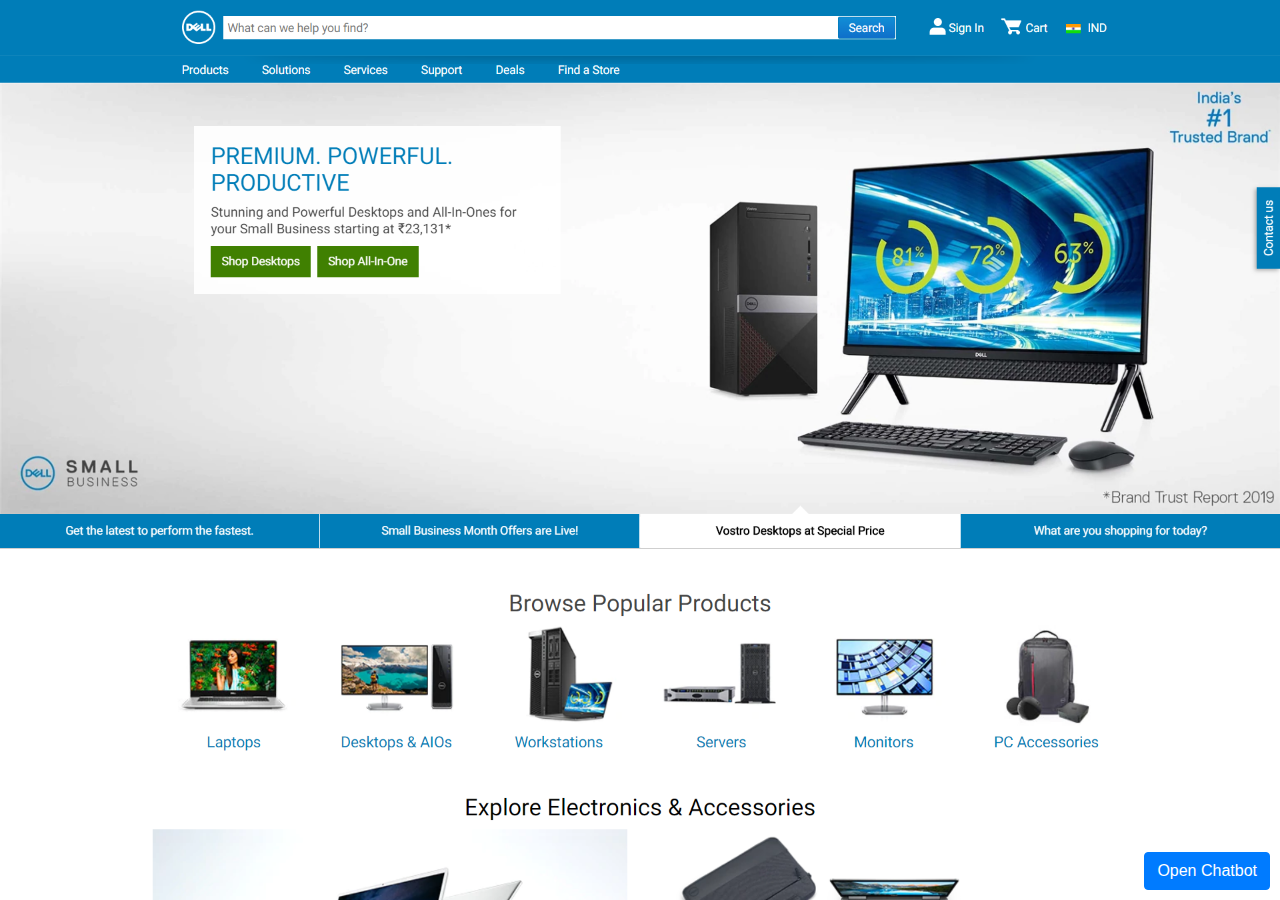
<file: index.html>
<!DOCTYPE html>
<html lang="en">
<head>
    <meta charset="UTF-8">
    <title>Title</title>
    <link href="" type="text/css">
</head>
<style>
    body {
        background: url(bkg.png) no-repeat;
        -webkit-background-size: cover;
        -moz-background-size: cover;
        -o-background-size: cover;
        background-size: cover;
        width: 100%;
    }
    html{
        width: 100%;
    }
</style>


<script src="http://ajax.googleapis.com/ajax/libs/jquery/2.1.1/jquery.min.js"></script>
<script type="text/javascript">
    var accessToken = "7161023f200e45c691172e0e85c5c744";
    var baseUrl = "https://api.api.ai/v1/";
    $(document).ready(function() {

        var callback = function() {
            updateScroll();
            $('.chatBox').append('<span class="userInput">' + $('input').val() + '</span><br><br>');
            event.preventDefault();
            var query  = $('input').val();
            $('input').val('');
            send(query);
            console.log(query);
        };

        $("input").keypress(function(event) {
            if (event.which == 13) callback();
        });

        $('#rec').click(function () {
            if ($('input').val().length>0) {
                callback();
            }
        });

        $("#input").keypress(function set(event){
            if ((event.which === 13 ) && $('input').val().length>0) {
                callback();
            }
        });
    });

    function send(query) {
        var text = query;
        $.ajax({
            type: "POST",
            url: baseUrl + "query?v=20180101",
            contentType: "application/json; charset=utf-8",
            dataType: "json",
            headers: {
                "Authorization": "Bearer " + accessToken
            },
            data: JSON.stringify({ query: text, lang: "en", sessionId: "somerandomthing" }),
            success: function(data) {
                setResponse(data);
                updateScroll()
            }
        });
    }
    function setResponse(val) {
        $(".chatBox").append('<span class="responseData">'+ val.result.fulfillment.speech + '</span><br><br>');
    }
</script>
<style type="text/css">
    .userInput{
        float: left;
        margin: 5px;
        border-radius: 25px;
        background: #73AD21;
        padding: 10px;
    }
    .responseData{
        float:right;
        margin: 5px;
        border-radius: 25px;
        background: rgba(168,150,22,0.64);
        padding: 10px;
    }
    #chatbot{
        position: fixed;
        float: right;
        width: 440px;
        height: 500px;
        background: white;
        border: black solid 1px;
        right: 10px;
        bottom: 50px;
    }
    #resp{
        width: 440px;
        height: 380px;
        overflow: auto;
        margin-bottom: 10px;
        padding-top: 5px;
    }
    #input{
        margin-left: 20px;
        height: 2.2rem;
        width: 280px;
    }
    #open-bot{
        position: fixed;
        right: 10px;
        bottom: 10px;
    }
    .chatbot-name{
        height: 40px;
        background-color: rgba(224,224,70,0.64);
        font-size: 1.3em;
        padding: 3px;
    }
</style>
<script>
    function updateScroll() {
        var messageBody = document.querySelector('#resp');
        messageBody.scrollTop = messageBody.scrollHeight;
    }
    var count=0;
    function change() {
        if (count === 0) {
            $("#open-bot").html("Close Chatbot");
            $("#chatbot").removeClass("d-none");
            count=1;
        }else {
            $("#open-bot").html("Open Chatbot");
            $("#chatbot").addClass("d-none");
            count=0;
        }
    }
</script>
<link rel="stylesheet" href="bootstrap.min.css">
<body>
    <button id="open-bot" class="btn btn-primary" onclick="change()">
        Open Chatbot
    </button>


    <div id="chatbot" class="d-none">
        <div class="chatbot-name">
            ChatBot
        </div>
        <div class = 'chatBox' id="resp">

        </div>
        <div class="row">
            <div class="col-8" id="">
                <input id="input" class="input-group" type="text">
            </div>
            <div class="col-4">
                <button id="rec" class="btn btn-outline-primary">send</button>
            </div>
        </div>
    </div>
</body>
</html>
</file>
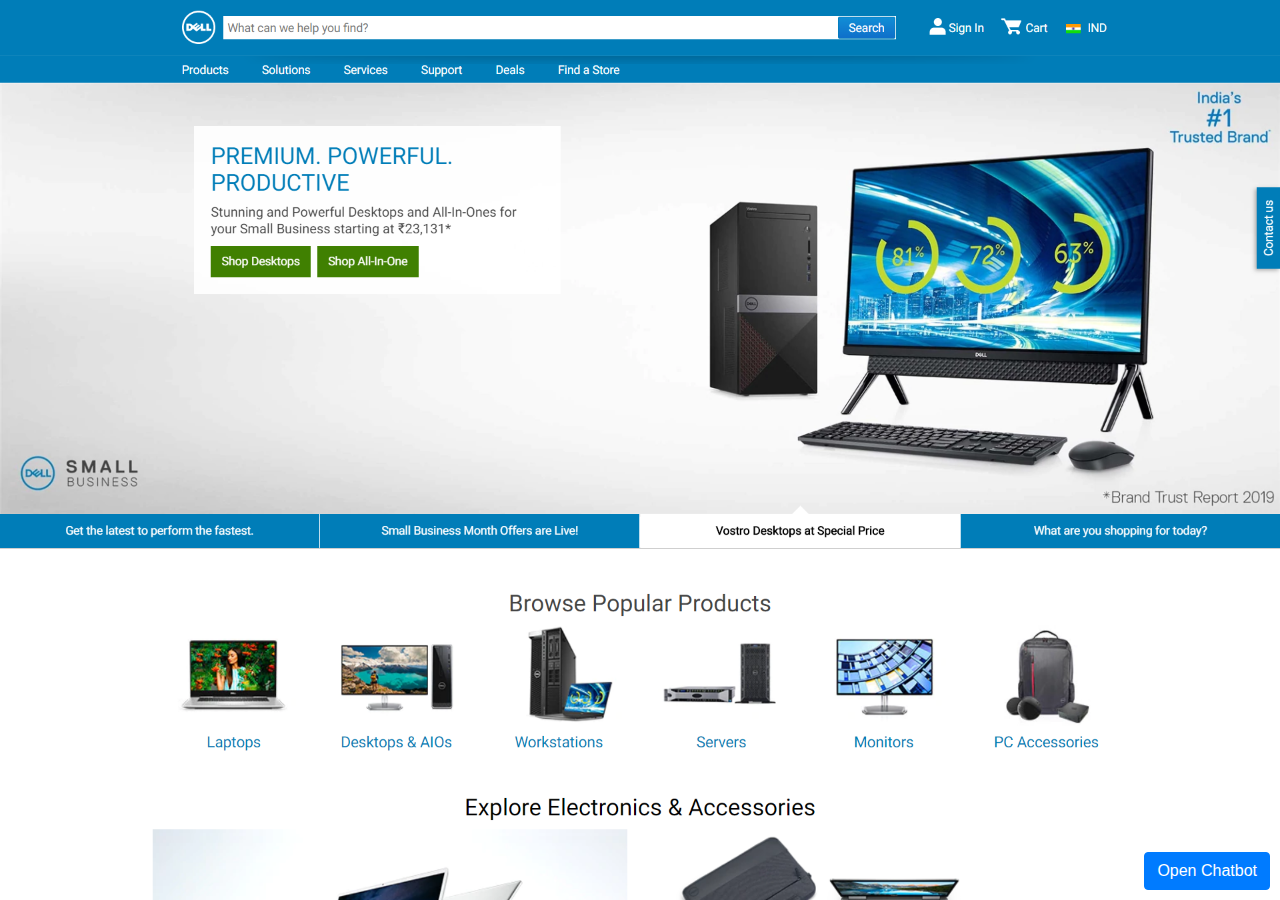
<file: public/index.html>
<!DOCTYPE html>
<html lang="en">
<head>
    <meta charset="UTF-8">
    <title>Title</title>
    <link href="" type="text/css">
</head>
<style>
    body {
        background: url(bkg.png) no-repeat;
        -webkit-background-size: cover;
        -moz-background-size: cover;
        -o-background-size: cover;
        background-size: cover;
        width: 100%;
        color: white;

    }
    html{
        width: 100%;
        color: white;
    }
</style>

<script
        src="https://code.jquery.com/jquery-2.2.4.min.js"
        integrity="sha256-BbhdlvQf/xTY9gja0Dq3HiwQF8LaCRTXxZKRutelT44="
        crossorigin="anonymous"></script>
<script type="text/javascript">
    var accessToken = "7161023f200e45c691172e0e85c5c744";

    var accessToken2 = "10f8062d1f0c4df791cde45f0d42ff5a";

    var baseUrl = "https://api.api.ai/v1/";
    $(document).ready(function() {

        var callback = function() {
            updateScroll();
            $('.chatBox').append('<span class="userInput">' + $('input').val() + '</span><br><br>');
            event.preventDefault();
            var query  = $('input').val();
            if (query.substring(0,1) === '+'){
                //alert('ph no');
                otp(query);
            }
            $('input').val('');
            send(query);
            console.log(query);
        };



        function otp(number){
            console.log(number);
            var otp = Math.floor((Math.random() * 100) + 1);
            sendSMS(number,otp);
            setResponse()

        }
        function sendSMS(number,otp){

        }

        $('#rec').click(function () {
            if ($('input').val().length>0) {
                callback();
            }
        });

        $("#input").keypress(function set(event){
            if ((event.which === 13 ) && $('input').val().length>0) {
                callback();
            }
        });
    });

    function send(query) {
        var text = query;
        $.ajax({
            type: "POST",
            url: baseUrl + "query?v=20180101",
            contentType: "application/json; charset=utf-8",
            dataType: "json",
            headers: {
                "Authorization": "Bearer " + accessToken
            },
            data: JSON.stringify({ query: text, lang: "en", sessionId: "somerandomthing" }),
            success: function(data) {
                setResponse(data);
                updateScroll()
            }
        });
    }
    function order_place(text) {
        var resp = text;

        return resp;
    }
    function order_status(text) {
        var resp = text;

        return resp;
    }

    function send_status(query) {
        var text2 = query;
        $.ajax({
            type: "POST",
            url: baseUrl + "query?v=20180101",
            contentType: "application/json; charset=utf-8",
            dataType: "json",
            headers: {
                "Authorization": "Bearer " + accessToken2
            },
            data: JSON.stringify({ query: text2, lang: "en", sessionId: "somerandomthing" }),
            success: function(data) {
                setResponse(data);
                updateScroll();
            }
        });
    }

    function setResponse(val) {
        if (val.result.fulfillment.speech.substring(0,12) === "Order Placed") {
            alert("Data relayed");
            send_status(order_place(val.result.fulfillment.speech));
        }else if (val.result.fulfillment.speech.substring(0,21) === "Wait for few seconds."){
            alert("Data Relayed");
            send_status(order_status(val.result.fulfillment.speech));
        }
        $(".chatBox").append('<span class="responseData">'+ val.result.fulfillment.speech + '</span><br><br>');
    }
/*
    function check(val) {
        if (val.substring(0,12) === "Order Placed") {
            alert("order placed");
            send_status(order_place(val));
        }else if (val.substring(0,62) === "Wait for few seconds. We will get you an update on your status"){
            alert("order status");
            send_status(order_status(val));
        }
    }

 */


    //check("Wait for few seconds. We will get you an update on your status with order id 1234567890");

</script>

<style type="text/css">
    .userInput{
        float: left;
        margin: 5px;
        border-radius: 25px;
        background: #73AD21;
        padding: 10px;
        color: white;
    }
    .responseData{
        float:right;
        margin: 5px;
        border-radius: 25px;
        background: rgba(168,150,22,0.64);
        padding: 10px;
        color: white;
    }
    #chatbot{
        position: fixed;
        float: right;
        width: 440px;
        height: 500px;
        background: white;
        border: black solid 1px;
        right: 10px;
        bottom: 50px;
    }
    #resp{
        width: 440px;
        height: 380px;
        overflow: auto;
        margin-bottom: 10px;
        padding-top: 5px;
    }
    #input{
        margin-left: 20px;
        height: 2.2rem;
        width: 280px;
    }
    #open-bot{
        position: fixed;
        right: 10px;
        bottom: 10px;
    }
    .chatbot-name{
        height: 40px;
        background-color: #0c5460;
        font-size: 1.3em;
        padding: 3px;
        color: white;
    }
</style>
<script>
    function updateScroll() {
        var messageBody = document.querySelector('#resp');
        messageBody.scrollTop = messageBody.scrollHeight;
    }
    var count=0;
    function change() {
        if (count === 0) {
            $("#open-bot").html("Close Chatbot");
            $("#chatbot").removeClass("d-none");
            count=1;
        }else {
            $("#open-bot").html("Open Chatbot");
            $("#chatbot").addClass("d-none");
            count=0;
        }
    }
</script>
<link rel="stylesheet" href="bootstrap.min.css">
<body>
    <button id="open-bot" class="btn btn-primary" onclick="change()">
        Open Chatbot
    </button>


    <div id="chatbot" class="d-none">
        <div class="chatbot-name">
            ChatBot
        </div>
        <div class = 'chatBox' id="resp">

        </div>
        <div class="row">
            <div class="col-8" id="">
                <input id="input" class="input-group" type="text">
            </div>
            <div class="col-4">
                <button id="rec" class="btn btn-outline-primary">send</button>
            </div>
        </div>
    </div>
</body>
</html>
</file>
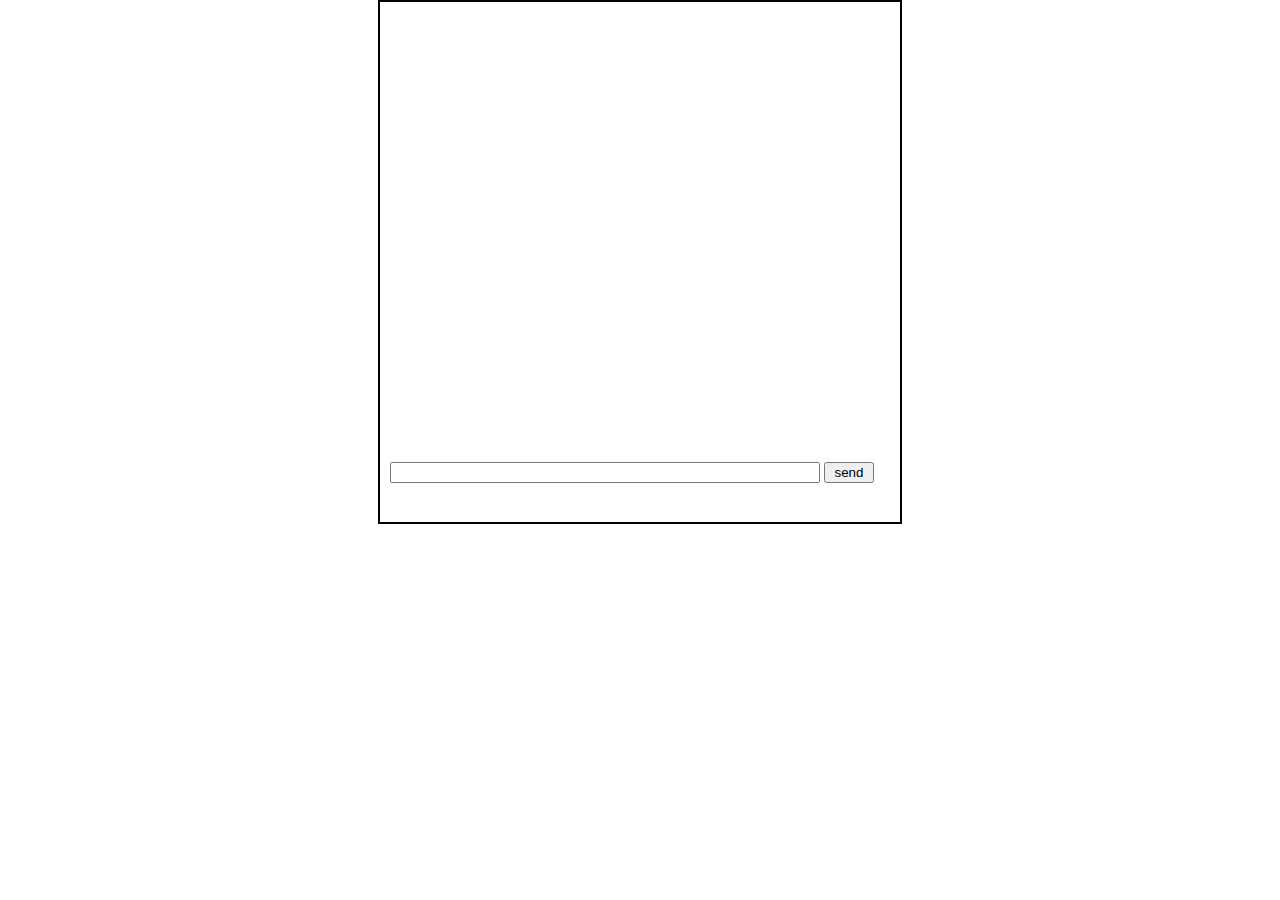
<file: chatbot.html>
<html>
<head>
    <title>API Example</title>
    <meta http-equiv="Content-Type" content="text/html; charset=utf-8" />
    <script src="http://ajax.googleapis.com/ajax/libs/jquery/2.1.1/jquery.min.js"></script>
    <script type="text/javascript">
        var accessToken = "7161023f200e45c691172e0e85c5c744";
        var baseUrl = "https://api.api.ai/v1/";
        $(document).ready(function() {
            $("#input").keypress(function(event) {
                if (event.which === 13) {
                    $('.chatBox').append('<span class="userInput">' + 'me:'+ $('input').val() + '</span><br><br>');
                    event.preventDefault();
                    var query  = $('input').val();
                    $('input').val('');
                    send(query);
                    console.log(query);
                }
            });
        });

        function send(query) {
            var text = query;
            $.ajax({
                type: "POST",
                url: baseUrl + "query?v=20180101",
                contentType: "application/json; charset=utf-8",
                dataType: "json",
                headers: {
                    "Authorization": "Bearer " + accessToken
                },
                data: JSON.stringify({ query: text, lang: "en", sessionId: "somerandomthing" }),
                success: function(data) {
                    setResponse(data);
                }
            });
        }
        function setResponse(val) {
            $(".chatBox").append('<span class="responseData">'+ 'bot:' + val.result.fulfillment.speech + '</span><br><br>');
        }
    </script>
    <style type="text/css">
        body { width: 500px; margin: 0 auto;height: 500px; border: 2px solid black;padding: 10px;	 }
        div { width: 400px;height: 450px;overflow: auto	 }
        .userInput{float: left;}
        .responseData{float:right;}
        #input { width: 500px; }
        button { width: 50px; }
    </style>
</head>
<body>
<div class = 'chatBox'>
</div>
<input id="input" type="text" style="width: 430px;"> <button id="rec">send</button>
</body>
</html>
</file>
